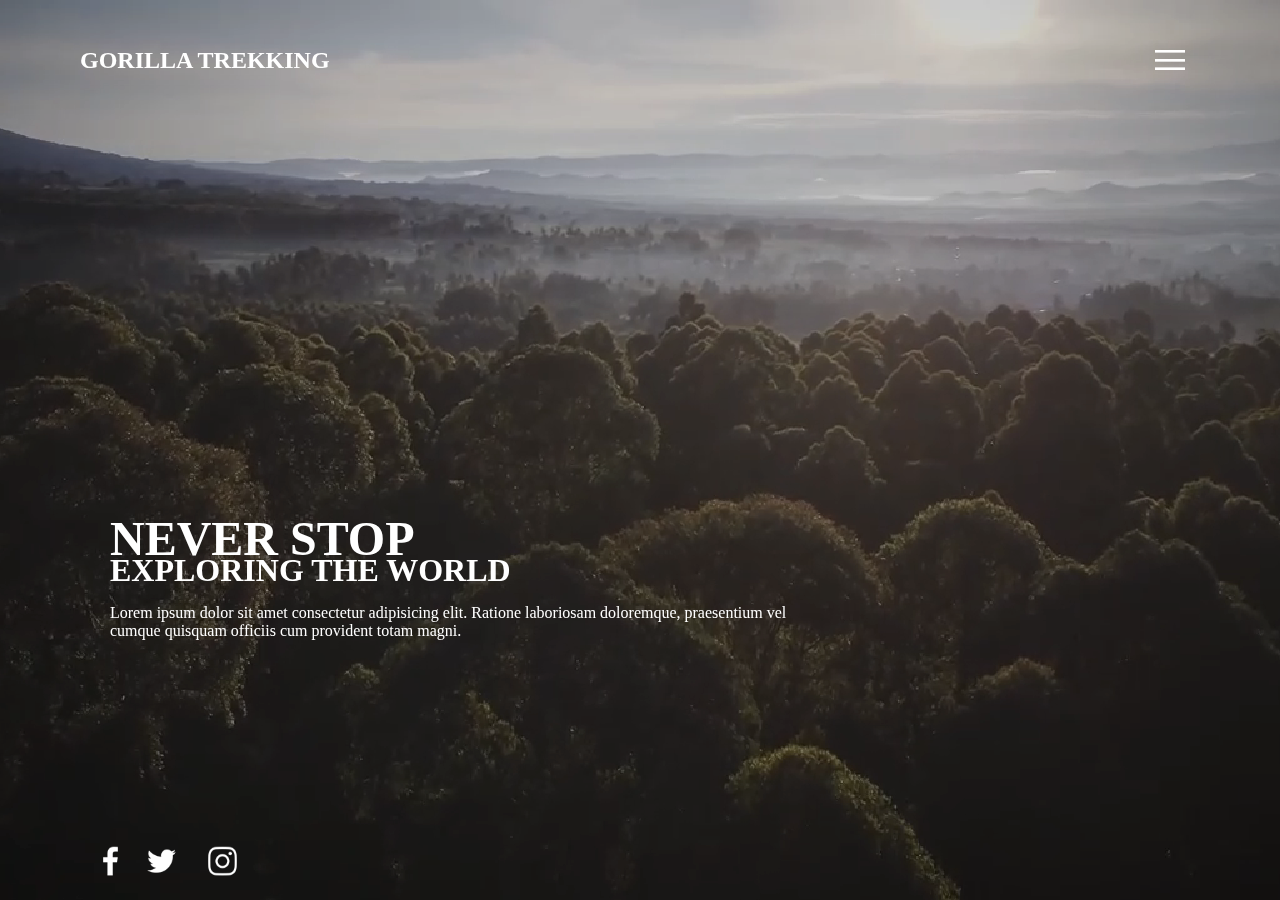
<file: index.html>
<!DOCTYPE html>
<html lang="en">
<head>
    <meta charset="UTF-8">
    <meta http-equiv="X-UA-Compatible" content="IE=edge">
    <meta name="viewport" content="width=device-width, initial-scale=1.0">
    <link rel="stylesheet" href="style.css">
    <title>Visit Gorilla in Rwanda</title>
</head>
<body>
    <section class="showcase">
        <header>
            <a href="index.html"><h2 class="logo">Gorilla Trekking</h2></a>
            <div class="toggle">

            </div>
        </header>
        

        <video src="image/v6.mp4" muted loop autoplay id="player"></video>

        <div class="overlay"></div>
        
    <div class="text">
        <h2>Never Stop</h2>
        <h3>Exploring The World</h3>
        <p>Lorem ipsum dolor sit amet consectetur adipisicing elit. 
            Ratione laboriosam doloremque,
             praesentium vel cumque quisquam officiis cum provident totam magni.</p>
        
    </div>
        


        <ul class="social">
            <li><a href="#"><img src="image/facebook.png" alt=""></li></a>
            <li><a href="#"><img src="image/twitter.png" alt=""></li></a>
            <li><a href="#"><img src="image/instagram.png" alt=""></li></a>
        </ul>


    </section>

    <div class="menu">
        <ul>
            <li><a href="home.html">Home</a></li>
            <br><br>
            <li><a href="register.html">Register</a></li>
            <br><br>
            <li><a href="login.html">Log in</a></li>
            <br><br>
        </ul>
    </div>




    <script src="main.js"></script>
</body>
</html>
</file>
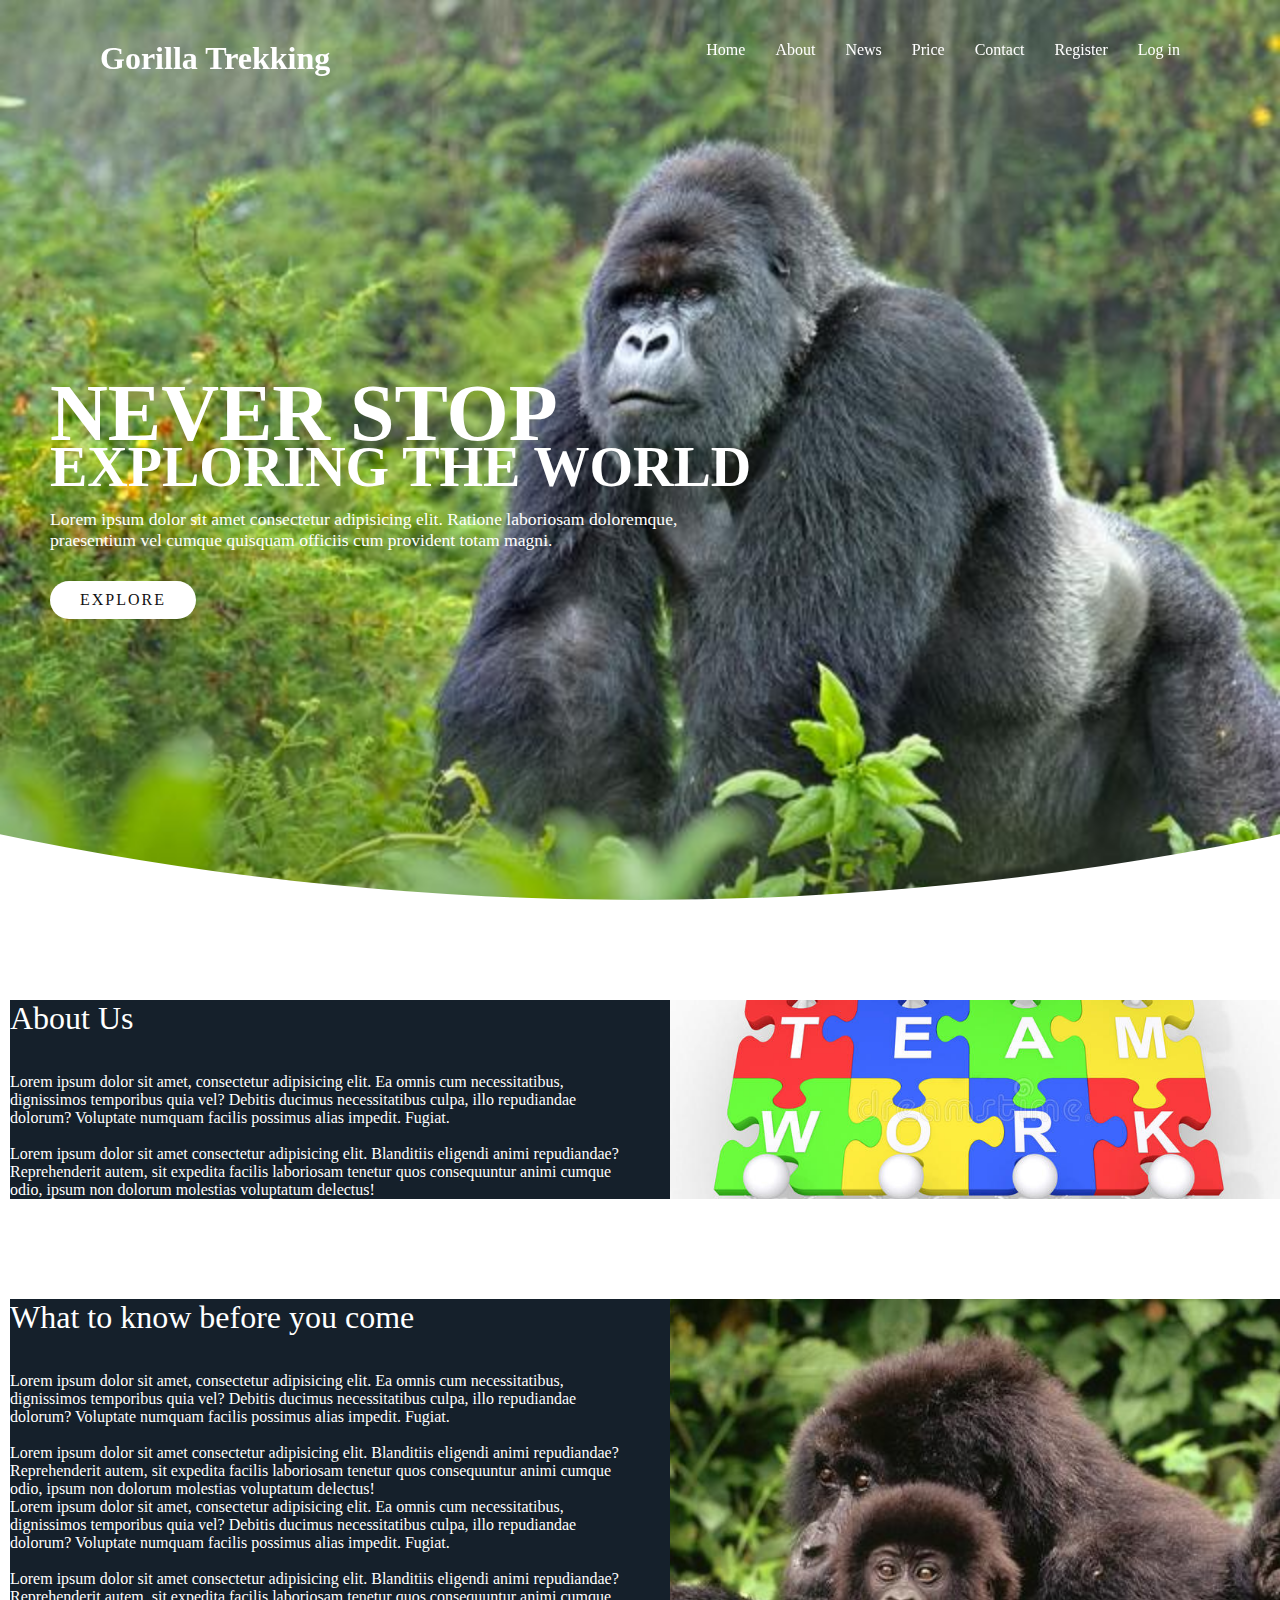
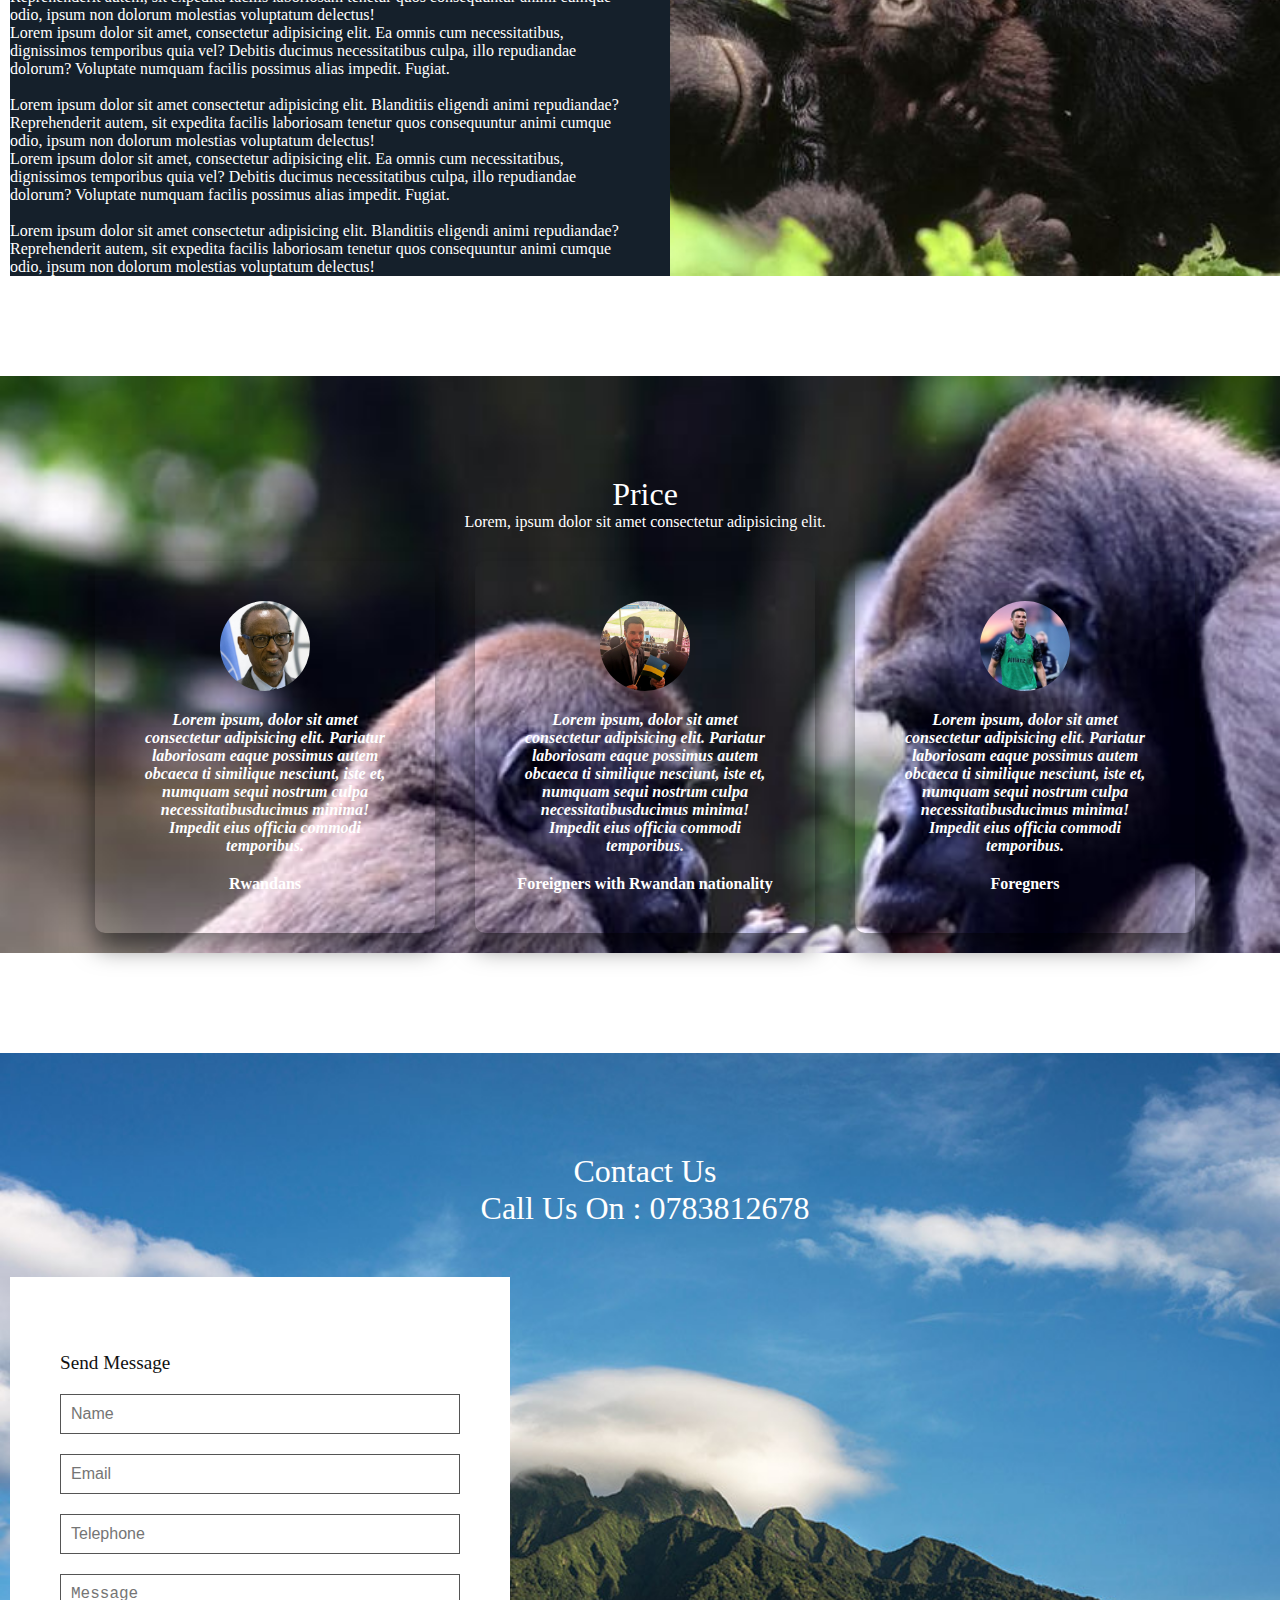
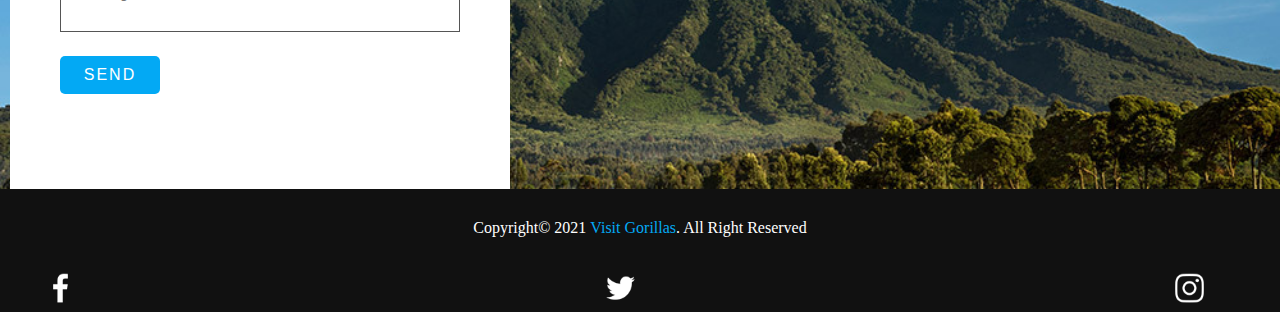
<file: home.html>
<!DOCTYPE html>
<html lang="en">
<head>
    <meta charset="UTF-8">
    <meta http-equiv="X-UA-Compatible" content="IE=edge">
    <meta name="viewport" content="width=device-width, initial-scale=1.0">
    <link rel="stylesheet" href="home.css">
    <title>Visit Gorillas | Home</title>
</head>
<body>
    <!--Home-->

    <header>
        <a href="index.html" class="logo">Gorilla Trekking</a>
        <div class="menuToggle" onclick="toggleMenu();"></div>
        <ul class="navigation">
            <li><a href="#banner" onclick="toggleMenu();">Home</a></li>
            <br><br>
            <li><a href="#about" onclick="toggleMenu();">About</a></li>
            <br><br>
            <li><a href="#news" onclick="toggleMenu();">News</a></li>
            <br><br>
            <li><a href="#price" onclick="toggleMenu();">Price</a></li>
            <br><br>
            <li><a href="#contact" onclick="toggleMenu();">Contact</a></li>
            <br><br>
            <li><a href="register.html">Register</a></li>
            <br><br>
            <li><a href="login.html">Log in</a></li>
        </ul>
    </header>
    
    <section class="banner" id="banner">
        <div class="content">
            <div class="text">
                <h2>Never Stop</h2>
                <h3>Exploring The World</h3>
                <p>Lorem ipsum dolor sit amet consectetur adipisicing elit. Ratione laboriosam doloremque,
                     praesentium vel cumque quisquam officiis cum provident totam magni.</p>
                <a href="#">Explore</a>
            </div>
        </div>
    </section>

    
    <!--About-->

    <section class="about" id="about">
        <div class="row">
            <div class="col50">
                <h2 class="titleText"><span>A</span>bout Us</h2>
                <br><br>
                <p>
                    Lorem ipsum dolor sit amet, consectetur adipisicing elit. Ea omnis cum necessitatibus,
                    dignissimos temporibus quia vel? Debitis ducimus necessitatibus culpa, 
                    illo repudiandae dolorum? Voluptate numquam facilis possimus alias impedit. Fugiat.<br><br>
                    Lorem ipsum dolor sit amet consectetur adipisicing elit. 
                    Blanditiis eligendi animi repudiandae? Reprehenderit autem,
                    sit expedita facilis laboriosam tenetur quos consequuntur animi cumque odio,
                    ipsum non dolorum molestias voluptatum delectus!
                </p>
            </div>
            <div class="col50">
                <div class="imgBx">
                    <img src="image/7.jpg" alt="">
                </div>
            </div>

        </div>

    </section>
    
    
    <section class="news" id="news">
        <div class="row">
            <div class="col50">
                <h2 class="titleText">What to know before you come</h2>
                <br><br>
                <p>
                    Lorem ipsum dolor sit amet, consectetur adipisicing elit. Ea omnis cum necessitatibus,
                    dignissimos temporibus quia vel? Debitis ducimus necessitatibus culpa, 
                    illo repudiandae dolorum? Voluptate numquam facilis possimus alias impedit. Fugiat.<br><br>
                    Lorem ipsum dolor sit amet consectetur adipisicing elit. 
                    Blanditiis eligendi animi repudiandae? Reprehenderit autem,
                    sit expedita facilis laboriosam tenetur quos consequuntur animi cumque odio,
                    ipsum non dolorum molestias voluptatum delectus!
                </p>
                <p>
                    Lorem ipsum dolor sit amet, consectetur adipisicing elit. Ea omnis cum necessitatibus,
                    dignissimos temporibus quia vel? Debitis ducimus necessitatibus culpa, 
                    illo repudiandae dolorum? Voluptate numquam facilis possimus alias impedit. Fugiat.<br><br>
                    Lorem ipsum dolor sit amet consectetur adipisicing elit. 
                    Blanditiis eligendi animi repudiandae? Reprehenderit autem,
                    sit expedita facilis laboriosam tenetur quos consequuntur animi cumque odio,
                    ipsum non dolorum molestias voluptatum delectus!
                </p>
                <p>
                    Lorem ipsum dolor sit amet, consectetur adipisicing elit. Ea omnis cum necessitatibus,
                    dignissimos temporibus quia vel? Debitis ducimus necessitatibus culpa, 
                    illo repudiandae dolorum? Voluptate numquam facilis possimus alias impedit. Fugiat.<br><br>
                    Lorem ipsum dolor sit amet consectetur adipisicing elit. 
                    Blanditiis eligendi animi repudiandae? Reprehenderit autem,
                    sit expedita facilis laboriosam tenetur quos consequuntur animi cumque odio,
                    ipsum non dolorum molestias voluptatum delectus!
                </p>
                <p>
                    Lorem ipsum dolor sit amet, consectetur adipisicing elit. Ea omnis cum necessitatibus,
                    dignissimos temporibus quia vel? Debitis ducimus necessitatibus culpa, 
                    illo repudiandae dolorum? Voluptate numquam facilis possimus alias impedit. Fugiat.<br><br>
                    Lorem ipsum dolor sit amet consectetur adipisicing elit. 
                    Blanditiis eligendi animi repudiandae? Reprehenderit autem,
                    sit expedita facilis laboriosam tenetur quos consequuntur animi cumque odio,
                    ipsum non dolorum molestias voluptatum delectus!
                </p>
            </div>
            <div class="col50">
                <div class="imgBx">
                    <img src="image/1.jpg" alt="">
                </div>
            </div>

        </div>

    </section>
    <section class="space">

    </section>

    <!--Price-->

    
    <section class="price" id="price">

        <div class="title white">
            <h2 class="titleText">Price</h2>
            <p>Lorem, ipsum dolor sit amet consectetur adipisicing elit.</p>
        </div>
        <div class="content">
            <div class="box">
                <div class="imgBx">
                    <img src="image/pk.jpeg" alt="">
                </div>
                <div class="text">
                    <p>
                        Lorem ipsum, dolor sit amet consectetur adipisicing elit.
                        Pariatur laboriosam eaque possimus autem obcaeca
                        ti similique nesciunt, iste et, numquam sequi nostrum 
                        culpa necessitatibusducimus minima! Impedit eius
                        officia commodi temporibus.
                    </p>
                    <h3>Rwandans</h3>
                </div>
            </div>
            <div class="box">
                <div class="imgBx">
                    <img src="image/f1.jpg" alt="">
                </div>
                <div class="text">
                    <p>
                        Lorem ipsum, dolor sit amet consectetur adipisicing elit.
                        Pariatur laboriosam eaque possimus autem obcaeca
                        ti similique nesciunt, iste et, numquam sequi nostrum 
                        culpa necessitatibusducimus minima! Impedit eius
                        officia commodi temporibus.
                    </p>
                    <h3>Foreigners with Rwandan nationality</h3>
                </div>
            </div>
            <div class="box">
                <div class="imgBx">
                    <img src="image/f3.jpg" alt="">
                </div>
                <div class="text">
                    <p>
                        Lorem ipsum, dolor sit amet consectetur adipisicing elit.
                        Pariatur laboriosam eaque possimus autem obcaeca
                        ti similique nesciunt, iste et, numquam sequi nostrum 
                        culpa necessitatibusducimus minima! Impedit eius
                        officia commodi temporibus.
                    </p>
                    <h3>Foregners</h3>
                </div>
            </div>
        </div>

    </section>

    

    </section>

    <section class="space">

    </section>

    <!--Contact-->

    
    <section class="contact" id="contact">

        <div class="title ">
            <h2 class="titleText"><span>C</span>ontact Us</h2>
            
            <div class="card">
                <h2 class="titleText"><span>C</span>all Us On : 0783812678</h2>
            </div>
        </div> 
        <div class="contactForm" id="blur" method="POST" netlify-honeypot="bot-field" data-netlify="true">


            <input type="hidden" name="form-name" value="contact">

            <p class="hidden">
                <label>Don’t fill this out if you’re human: <input name="bot-field" /></label>
            </p>

            <h3>Send Message</h3>
            <div class="inputBox">
                <input type="text" name="name" required placeholder="Name" >
            </div>
            <div class="inputBox">
                <input type="text" name="email" required placeholder="Email" >
            </div>
            <div class="inputBox">
                <input type="text" name="telephone" required placeholder="Telephone" >
            </div>
            <div class="inputBox">
                <textarea required placeholder="Message" ></textarea>
            </div>
            <div class="inputBox" >
                <input type="submit" class="btn" value="Send">
            </div>

    </section>

    <footer>
        <div class="copyrightText">
            <p>
                Copyright&copy; 2021 <a href="#">Visit Gorillas</a>. All Right Reserved
            </p>
        </div>
        <ul class="social">
            <li><a href="#"><img src="image/facebook.png" alt=""></li></a>
            <li><a href="#"><img src="image/twitter.png" alt=""></li></a>
            <li><a href="#"><img src="image/instagram.png" alt=""></li></a>
        </ul>
    </footer>





    <script src="h/main.js"></script>
</body>
</html>
</file>
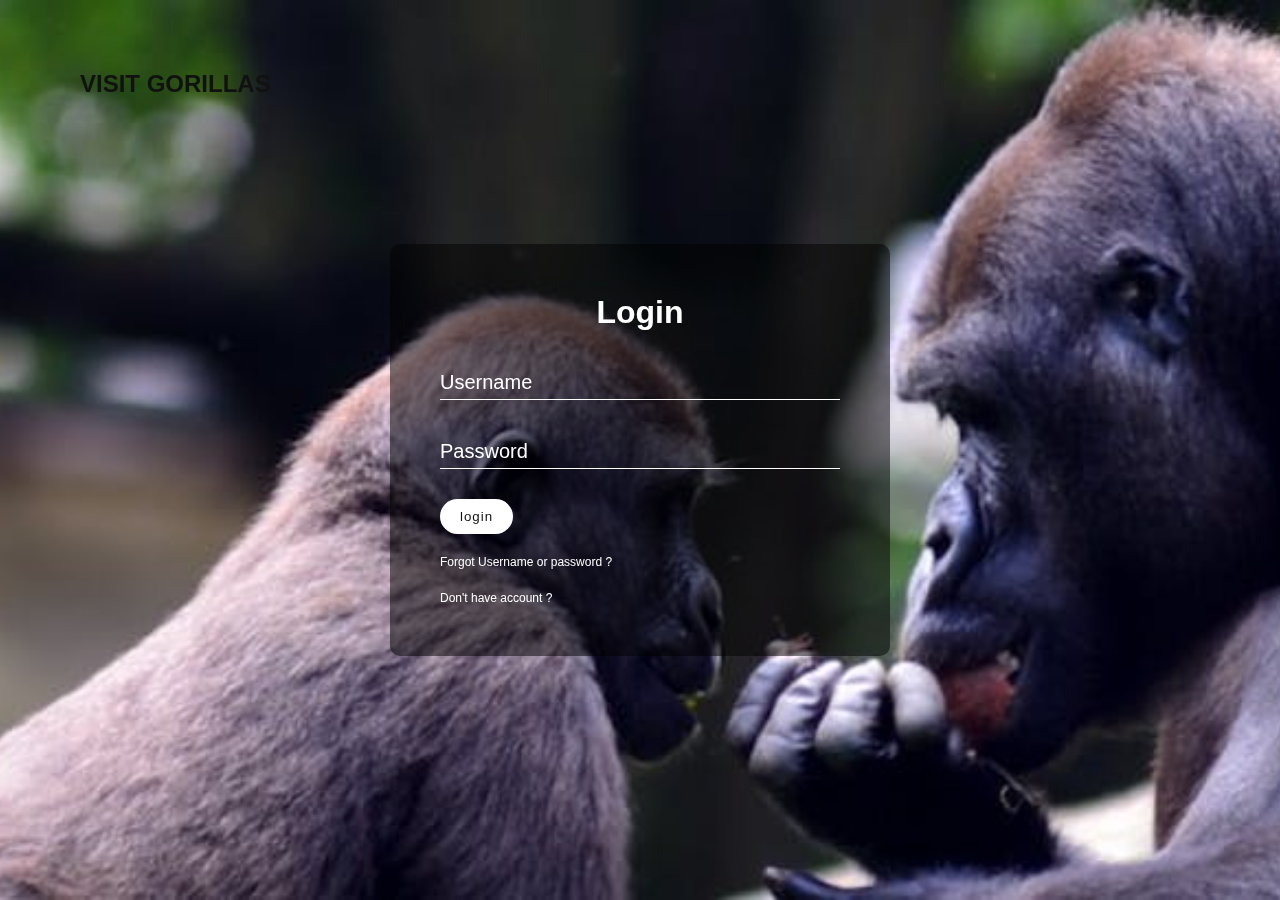
<file: login.html>
<!DOCTYPE html>
<html lang="en">
<head>
    <meta charset="UTF-8">
    <meta http-equiv="X-UA-Compatible" content="IE=edge">
    <meta name="viewport" content="width=device-width, initial-scale=1.0">
    <link rel="stylesheet" href="login.css">
    <title>Login</title>
</head>
<body>
    
    <header>
        <a href="#login.html">
            <h2 class="logo">Visit Gorillas</h2>
        </a>
    </header>
    
    <div class="box">
        <h2>Login</h2>
        <form action="">
            <div class="inputBox">
                <input type="text" name="" required="">
                <label>Username</label>
            </div>
            <div class="inputBox">
                <input type="password" name="password" required="">
                <label>Password</label>
            </div>
            <input type="submit" name="" value="login">
            <br><br>
            <a href="#">Forgot Username or password ?</a>
            <br><br>
            <a href="register.html">Don't have account ?</a>
        </form>
    </div>
    <div class="overlay"></div>

</body>
</html>
</file>
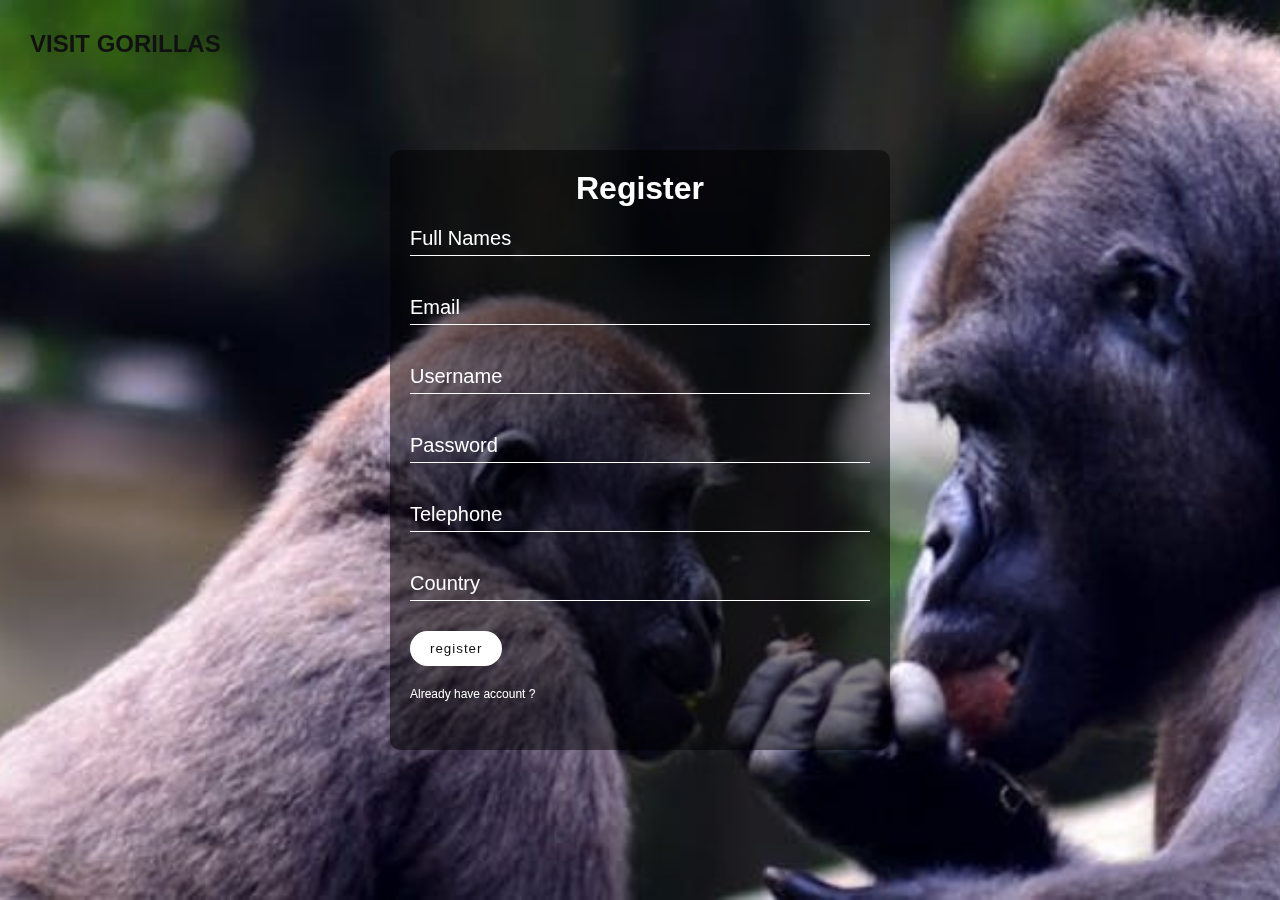
<file: register.html>
<!DOCTYPE html>
<html lang="en">
<head>
    <meta charset="UTF-8">
    <meta http-equiv="X-UA-Compatible" content="IE=edge">
    <meta name="viewport" content="width=device-width, initial-scale=1.0">
    <link rel="stylesheet" href="register.css">
    <title>Register</title>
</head>
<body>
    
    <header>
        <a href="register.html">
            <h2 class="logo">Visit Gorillas</h2>
        </a>
    </header>
    
    <div class="box">
        <h2>Register</h2>
        <form action="">
            <div class="inputBox">
                <input type="text" name="" required="">
                <label>Full Names</label>
            </div>
            <div class="inputBox">
                <input type="email" name="email" required="">
                <label>Email</label>
            </div>
            <div class="inputBox">
                <input type="username" name="username" required="">
                <label>Username</label>
            </div>
            <div class="inputBox">
                <input type="password" name="password" required="">
                <label>Password</label>
            </div>
            <div class="inputBox">
                <input type="telephone" name="telephone" required="">
                <label>Telephone</label>
            </div>
            <div class="inputBox">
                <input type="text" name="Country" required="">
                <label>Country</label>
            </div>
            <input type="submit" name="" value="register">
            <br><br>
            <a href="login.html">Already have account ?</a>
            
        </form>
    </div>
    <div class="overlay"></div>

</body>
</html>
</file>
<file: style.css>
* {
    box-sizing: border-box;
    margin: 0;
    padding: 0;
    padding-right: 0;
    
}
.showcase {
    position:absolute;
    right: 0;
    width: 100%;
    min-height: 100vh;
    padding: 100px;
    display: flex;
    justify-content: space-between;
    align-items: center;
    background: #111;
    color: #fff;
    z-index: 2;
    transition: 0.5s;
}
.showcase.active {
    right: 200px;
}

.showcase header {
    position: absolute;
    top: 0;
    left: 0;
    width: 100%;
    padding: 30px 80px;
    z-index: 1000;
    display: flex;
    align-items: center;
    justify-content: space-between;
}

.showcase header a {
    text-decoration: none;
    color: #fff;
}
.logo {
    text-transform: uppercase;
    cursor: pointer;
}


.toggle {
    position: relative;
    width: 60px;
    height: 60px;
    background: url(image/menu1.png);
    background-repeat: no-repeat;
    background-size: 30px;
    background-position: center;
    cursor: pointer;
}
.toggle.active {
    background: url(image/close1.png);
    background-repeat: no-repeat;
    background-size: 25px;
    background-position: center;
    cursor: pointer;
}

.showcase video {
    position: absolute;
    top: 0;
    left: 0;
    width: 100%;
    height: 100%;
    object-fit: cover;
    opacity: 0.8;
}
.overlay {
    position: absolute;
    top: 0;
    left: 0;
    width: 100%;
    height: 100%;
    background: none;
    mix-blend-mode: overlay;
}



.text {
    padding-top: 300px;
    bottom: 10px;
    padding-left: 10px;
    left: 0;
    position: relative;
    z-index: 10;
    color: #fff;
}
.text h2 {
    font-size: 3em;
    font-weight: 800;
    line-height: 0.8em;
    text-transform: uppercase;
}
.text h3 {
    font-size: 2em;
    font-weight: 700;
    line-height: 0.8em;
    text-transform: uppercase;
}
.text p {
    font-size: 1em;
    margin: 20px 0;
    font-weight: 400;
    max-width: 700px;
}
.text a {
    display: inline-block;
    font-size: 1em;
    background: #fff;
    padding: 10px 30px;
    text-decoration: none;
    color: #111;
    margin-top: 10px;
    text-transform: uppercase;
    letter-spacing: 2px;
    transition: 0.2s;
    border-radius: 20px;
}
.text a:hover {
    background: #03a9f4;
}

.social {
    position: absolute;
    bottom: 15px;
    z-index: 10;
    display: flex;
    justify-content: center;
    align-items: center;
}

.social li {
    list-style: none;
}
.social li a {
    display: inline-block;
    filter: invert(1);
    margin-right: 20px;
    transform: scale(0.7);
    transition: 0.5s;
}
.social li a:hover {
    transform: scale(0.7) translateY(-20px);
}
.menu {
    background: #111;
    position: absolute;
    top: 0;
    right: 0;
    width: 200px;
    height: 100%;
    display: flex;
    align-items: center;
    justify-content: center;
}
.menu ul {
    position: relative;
    
}
.menu ul li {
    list-style: none;
}
.menu ul li a {
    margin-bottom: 30px;
    text-decoration: none;
    font-size: 30px;
    color: #fff;
    justify-content: space-evenly;
}
.menu ul li a:hover {
    color: #03a9f4;
}

@media (max-width: 798px) {
    .showcase,
    .showcase header {
        padding: 30px;
    }
    .text h2{
        font-size: 2em;
    }
    .text h3 {
        font-size: 1.5em;
    }
}
</file>
<file: home.css>
*{
    margin: 0;
    padding: 0;
    box-sizing: border-box;
    scroll-behavior: smooth;
}

p{
    font-weight: 300;
    color: #fff;      
}

.hidden {
    visibility: hidden;
    height: 0;
}


.banner{
    position: relative;
    width: 100%;
    height: 100vh;
    display: flex;
    padding-left: 50px;
    align-items: center;
    background: url(image/4.jpg);
    background-size: cover;
    clip-path: circle(350vh at 50% -250vh);
    
}


.banner .content .text {
    position: relative;
    z-index: 10;
    color: #fff;
}
.banner .content .text h2 {
    font-size: 5em;
    font-weight: 800;
    line-height: 0.8em;
    text-transform: uppercase;
}
.banner .content .text h3 {
    font-size: 3.5em;
    font-weight: 700;
    line-height: 0.8em;
    text-transform: uppercase;
}
.banner .content .text p {
    font-size: 1.1em;
    margin: 20px 0;
    font-weight: 400;
    max-width: 700px;
}
.banner .content .text a {
    display: inline-block;
    font-size: 1em;
    background: #fff;
    padding: 10px 30px;
    text-decoration: none;
    color: #111;
    margin-top: 10px;
    text-transform: uppercase;
    letter-spacing: 2px;
    transition: 0.2s;
    border-radius: 20px;
}
.banner .content .text a:hover {
    background: #03a9f4;
}


header{
    position: fixed;
    top: 0;
    left: 0;
    width: 100%;
    padding: 40px 100px;
    z-index: 10000;
    display: flex;
    justify-content: space-between;
    align-items: center;
    transition: 0.6s;
    

}
header.sticky {
   
    background: #fff;
    padding: 10px 100px;
    
    box-shadow: 0 5px 20px rgba(0, o, 0, 0.05);
}

header .logo {
    color: #fff;
    font-weight: 700;
    font-size: 2em;
    text-decoration: none;
}
header.sticky .logo {
    color: #111;
}



header .navigation {
    position: relative;
    display: flex;
}
header .navigation li {
    list-style: none;
    margin-left: 30px;
}
header .navigation li a {
    text-decoration: none;
    color: #fff;
    font-weight: 300;
}
header.sticky .navigation li a {
    color: #111;
}
header .navigation li a:hover {
    color: #03a9f4;
}


/* About */

section{
    padding: px 90px;
    padding-top: 100px;
    padding-left: 10px;

    
}
.row {
    background: #15202B;
    position: relative;
    width: 100%;
    display: flex;
    justify-content: space-between;
}
.row .col50 {
    position: relative;
    width: 48%;
}
.titleText {
    color: #fff;
    font-size: 2em;
    font-weight: 300;
}


.row .col50 .imgBx{
    position: relative;
    width: 100%;
    height: 100%;
}
.row .col50 .imgBx img {
    position: absolute;
    top: 0;
    left: 0;
    width: 100%;
    height: 100%;
    object-fit: cover;
}
.title {
    width: 100%;
    display: flex;
    justify-content: center;
    align-items: center;
    flex-direction: column; 
}

section .space {
    
    background: #111;
}

/* Price */


.price {
    padding-top: 100px;
    background: url(image/2.jpg);
    background-size: cover;
}
.white .titleText ,
.white p{
    color: #fff;
}
.price  .content {
    display: flex;
    justify-content: center;
    flex-wrap: wrap;
    flex-direction: row;
    margin-top: 10px;
}

.price  .content .box {
    width: 340px;
    margin: 20px;
    padding: 40px;
    background: rgba(0, o, 0, .5);
    box-sizing: border-box;
    box-shadow: 0 15px 25px rgba(0, 0, 0, .5);
    border-radius: 10px;
    display: flex;
    justify-content: center;
    align-items: center;
    flex-direction: column;
}

.price  .content .box .imgBx {
    position: relative;
    width: 90px;
    height: 90px;
    margin-bottom: 20px;
    border-radius: 50%;
    overflow: hidden;
}
.price  .content .box .imgBx img{
    position: absolute;
    top: 0;
    left: 0;
    width: 100%;
    height: 100%;
    object-fit: cover;

}
.price  .content .box .text {
    text-align: center;
}
.price  .content .box .text p {
    color: #fff;
    font-style: italic;
    font-weight: 700;
}
.price  .content .box .text h3 {
    margin-top: 20px;
    color: #fff;
    font-size: 1em;
    
    font-weight: 900;
}




/* Contact */

.contact {
    background: url(image/6.jpg);
    background-size: cover;
}




.contact .contactForm {
    padding: 75px 50px;
    background: #fff;
    box-shadow: 0 15px 50px rgba(0, o, 0, 0.1);
    max-width: 500px;
    margin-top: 50px;
}


.contactForm h3 {
    color: #111;
    font-size: 1.2em;
    margin-bottom: 20px;
    font-weight: 500;
}


.contactForm .inputBox {
    position: relative;
    width: 100%;
    margin-bottom: 20px;

}


.contactForm .inputBox input ,
.contactForm .inputBox textarea {
    width: 100%;
    border: 1px solid #555;
    padding: 10px;
    color: #111;
    outline: none;
    font-size: 16px;
    font-weight: 400;
    resize: none;
     
}
.contactForm .inputBox input[type="submit"]{
    font-size: 1em;
    color: #fff;
    background: #03a9f4;
    display: inline-block;
    text-transform: uppercase;
    text-decoration: none;
    letter-spacing: 2px;
    transition: 0.5s;
    max-width: 100px;
    font-weight: 500;
    border: none;
    border-radius: 5px;
    cursor: pointer;
}


.contactForm .inputBox .btn:hover{
    letter-spacing: 2px;
}


/* Footer */
footer {
    bottom: 0;
    justify-content: space-between;
}



.copyrightText {
    padding: 30px 30px;
    border-top: 1px solid rgba(0, o, 0, 0.1);
    background: #111;
    text-align: center;
}
.copyrightText p {
    color: #fff;


}
.copyrightText a {
    color: #03a9f4;
    font-weight: 500;
    text-decoration: none;
}


.social {
    background: #111;
    position: relative;
    z-index: 10;
    display: flex;
    justify-content: space-between;
    padding-left: 50px;
    padding-right: 50px;
    align-items: center;
    
}

.social li {
    list-style: none;
}
.social li a {
    display: inline-block;
    filter: invert(1);
    margin-right: 20px;
    transform: scale(0.7);
    transition: 0.5s;
}
.social li a:hover {
    transform: scale(0.7) translateY(-25px);
}




@media (max-width: 700px){


    .section {
        background: #111;
        padding: 5px;
        padding-left: 5px;
    }

    header, header.sticky {
        padding: 10px 20px;
    }
    header .navigation {
     display: none;  
    }
 
    header .navigation.active {
         width: 100%;
         height: calc(100% - 68px);
         top: 10%; 
         left: 0;
         position: fixed;
         display: flex;
         justify-content: center;
         align-items: center;
         flex-direction: column;
         background: #fff;
    }
    header .navigation li{
         margin-left: 0;
    }
    header .navigation li a {
        text-decoration: none;
        color: #111;
        font-size: 1.6em;
        font-weight: 300; 
         font-weight: 300; 
        font-weight: 300; 
    }
 
 
    .menuToggle {
        position: relative;
        width: 40px;
        height: 40px;
        background: url(image/menu1.png);
        background-size: 30px;
        background-repeat: no-repeat;
        background-position: center;
        cursor: pointer; 
    }
 
    .menuToggle.active {
        
        background: url(image/close1.png);
        background-size: 25px;
        background-repeat: no-repeat;
        background-position: center;
        color: #fff;
    }
    header.sticky .menuToggle {
        filter: invert(2);
    }

        
    .banner{
        position: relative;
        width: 100%;
        height: 100vh;
        display: flex;
        padding-left: 30px;
        align-items: center;
        background: url(image/1.jpg);
        background-size: cover;
        object-fit: cover;
        clip-path: circle(70vh at 50% 30vh);
        
    }

    
    
    
    
    .banner .content .text h2 {
        font-size: 3em;
    }
    .banner .content .text h3 {
        font-size: 2em;
    }
    .banner .content  p {
        font-size: 1em;
    }
    

    
   .row{
       left: 0;
        flex-direction: column;
    }
    .row .col50 {
        position: relative;
        width: 100%;
    }
    .row .col50 .imgBx {
        
        height: 300px;
        margin-top: 20px;
    }

    
    .price  .content .box {
    
        margin: 20px;
        padding: 30px;
   
    }
    .contact .contactForm {
        padding: 35px 40px;
        margin-top: 20px;
        margin-bottom: 30px;
    }


}


@media (max-width: 480px) {

    .banner .content h2 {
        font-size: 2.2em;
        
    }
}
</file>
<file: login.css>
body {
    margin: 0;
    padding: 0;
    font-family: sans-serif;
    background: url(image/2.jpg) no-repeat center center fixed;
    object-fit: cover;
    -webkit-background-size: cover;
    -moz-background-size: cover;
    background-size: cover;
    position: fixed;
}


header {
    position: absolute;
    top: 0;
    left: 0;
    width: 100%;
    padding: 50px 80px;
    z-index: 1000;
    display: flex;
    align-items: center;
    justify-content: space-between;
}
.logo {
    position: fixed;
    text-transform: uppercase;
    cursor: pointer;
    color: #111;
    font-weight: 900;
}

.box {
    position: absolute;
    top: 50%;
    left: 50%;
    transform: translate(-50%, -50%);
    width: 500px;
    padding: 50px;
    background: rgba(0, 0, 0, .5);
    box-sizing: border-box;
    box-shadow: rgba(0, 0, 0, .5);
    border-radius: 10px;
}
.box {
    animation: slideInFromLeft 1s ease-in;
    position: fixed;
}
.box h2 {
    font-size: 2em;
    margin: 0 0 30px;
    padding: 0;
    color: #fff;
    text-align: center;
}
.box .inputBox {
    position: relative;
}
.box .inputBox  input {
    width: 100%;
    padding: 10px 0;
    font-size: 16px;
    color: #fff;
    letter-spacing: 2px;
    margin-bottom: 30px;
    border: none;
    border-bottom: 1px solid #fff;
    outline: none;
    background: transparent;
}
.box .inputBox label {
    position: absolute;
    top: 0;
    left: 0;
    padding: 10px 0;
    font-size: 20px;
    color: #fff;
    pointer-events: none;
    transition: .5s;
}
.box .inputBox input:focus ~ label,
.box .inputBox input:valid ~ label {
    top: -20px;
    left: 0;
    color: #03a9f4;
    font-size: 16px;
}
.box input[type="submit"] {
    background: transparent;
    border: none;
    outline: none;
    color: #111;
    background: #fff;
    padding: 10px 20px;
    cursor: pointer;
    border-radius: 30px;
    letter-spacing: 1px;
}
.box input[type="submit"]:hover {
    background: #03a9f4;
}
.box form a {
    background: transparent;
    color: #fff;
    text-decoration: none;
    font-size: 12px;
    cursor: pointer;
}
.box form a:hover {
    border-bottom: 1px solid #a0a4a7;
      
}

@keyframes slideInFromLeft {
    0%{
        transform: translateX(-100%);
    }
    
}
@keyframes slideInFromRight {
    0%{
        transform: translateX(10%);
    }
    100% {
        transform: translateX(0);
    }
}
@keyframes slideInFromTop {
    0%{
        transform: translateY(-20%);
    }
    100% {
        transform: translateX(0);
    }
}
@keyframes slideInFromBottom {
    0%{
        transform: translateY(100%);
    }
    100% {
        transform: translateX(0);
    }
}

@media (max-width: 798px) {

    body {
        margin: 0;
        padding: 0;
        font-family: sans-serif;
        background: url(image/2.jpg) no-repeat center center fixed;
        object-fit: cover;
        -webkit-background-size: cover;
        -moz-background-size: cover;
        background-size: cover;
        position: fixed;
    }
        
    header {
        padding: 20px 40px;
    }
    .logo {
        color: #fff;
        
    }

    .box {
        position: absolute;
        top: 50%;
        left: 50%;
        transform: translate(-50%, -50%);
        width: 300px;
        padding: 20px;
        background: rgba(0, 0, 0, .5);
        box-sizing: border-box;
        box-shadow: rgba(0, 0, 0, .5);
        border-radius: 10px;
    }
    .box {
        animation: slideInFromLeft 1s ease-in;
        position: fixed;
    }
    .box h2 {
        font-size: 1em;
        margin: 0 0 20px;
        padding: 0;
        color: #fff;
        text-align: center;
    }
}
</file>
<file: register.css>
body {
    margin: 0;
    padding: 0;
    font-family: sans-serif;
    background: url(image/2.jpg) no-repeat center center fixed;
    object-fit: cover;
    -webkit-background-size: cover;
    -moz-background-size: cover;
    background-size: cover;
    position: fixed;
}


header {
    position: absolute;
    top: 0;
    left: 0;
    width: 100%;
    padding: 10px 30px;
    z-index: 1000;
    display: flex;
    align-items: center;
    justify-content: space-between;
}
.logo {
    position: fixed;
    text-transform: uppercase;
    cursor: pointer;
    color: #111;
    font-weight: 900;
}

.box {
    position: absolute;
    top: 50%;
    left: 50%;
    bottom: 0%;
    transform: translate(-50%, -50%);
    width: 500px;
    height: 600px;
    padding: 20px;
    background: rgba(0, 0, 0, .5);
    box-sizing: border-box;
    box-shadow: rgba(0, 0, 0, .5);
    border-radius: 10px;
}
.box {
    animation: slideInFromLeft 1s ease-in;
    position: fixed;
}
.box h2 {
    font-size: 2em;
    margin: 0 0 10px;
    padding: 0;
    color: #fff;
    text-align: center;
}
.box .inputBox {
    position: relative;
}
.box .inputBox  input {
    width: 100%;
    padding: 10px 0;
    font-size: 16px;
    color: #fff;
    letter-spacing: 2px;
    margin-bottom: 30px;
    border: none;
    border-bottom: 1px solid #fff;
    outline: none;
    background: transparent;
}
.box .inputBox label {
    position: absolute;
    top: 0;
    left: 0;
    padding: 10px 0;
    font-size: 20px;
    color: #fff;
    pointer-events: none;
    transition: .5s;
}
.box .inputBox input:focus ~ label,
.box .inputBox input:valid ~ label {
    top: -20px;
    left: 0;
    color: #03a9f4;
    font-size: 16px;
}
.box input[type="submit"] {
    background: transparent;
    border: none;
    outline: none;
    color: #111;
    background: #fff;
    padding: 10px 20px;
    cursor: pointer;
    border-radius: 30px;
    letter-spacing: 1px;
}
.box input[type="submit"]:hover {
    background: #03a9f4;
}
.box form a {
    background: transparent;
    color: #fff;
    text-decoration: none;
    font-size: 12px;
    cursor: pointer;
}
.box form a:hover {
    border-bottom: 1px solid #a0a4a7;
      
}

@keyframes slideInFromLeft {
    0%{
        transform: translateX(-100%);
    }
    
}
@keyframes slideInFromRight {
    0%{
        transform: translateX(10%);
    }
    100% {
        transform: translateX(0);
    }
}
@keyframes slideInFromTop {
    0%{
        transform: translateY(-20%);
    }
    100% {
        transform: translateX(0);
    }
}
@keyframes slideInFromBottom {
    0%{
        transform: translateY(100%);
    }
    100% {
        transform: translateX(0);
    }
}

@media (max-width: 798px) {

    body {
        margin: 0;
        padding: 0;
        font-family: sans-serif;
        background: url(image/2.jpg) no-repeat center center fixed;
        object-fit: cover;
        -webkit-background-size: cover;
        -moz-background-size: cover;
        background-size: cover;
        position: fixed;
    }
        
    header {
        padding: 5px 30px;
    }
    .logo {
        font-size: 1em;
        color: #fff;
        
    }

    .box {
        position: absolute;
        top: 50%;
        left: 50%;
        transform: translate(-50%, -50%);
        width: 350px;
        padding: 5px;
        font-size: 12px;
        background: rgba(0, 0, 0, .5);
        box-sizing: border-box;
        box-shadow: rgba(0, 0, 0, .5);
        border-radius: 10px;
        height: 510px;
    }
    .box {
        transform: translate(-50%, -40%);
        animation: slideInFromLeft 1s ease-in;
        position: fixed;
    }
    .box h2 {
        font-size: 1em;
        margin: 0 0 2px;
        padding: 0;
        color: #fff;
        text-align: center;
    }
    .box .inputBox  input {
        font-size: 12px;
        padding: 5px 0;
    }
}
</file>
